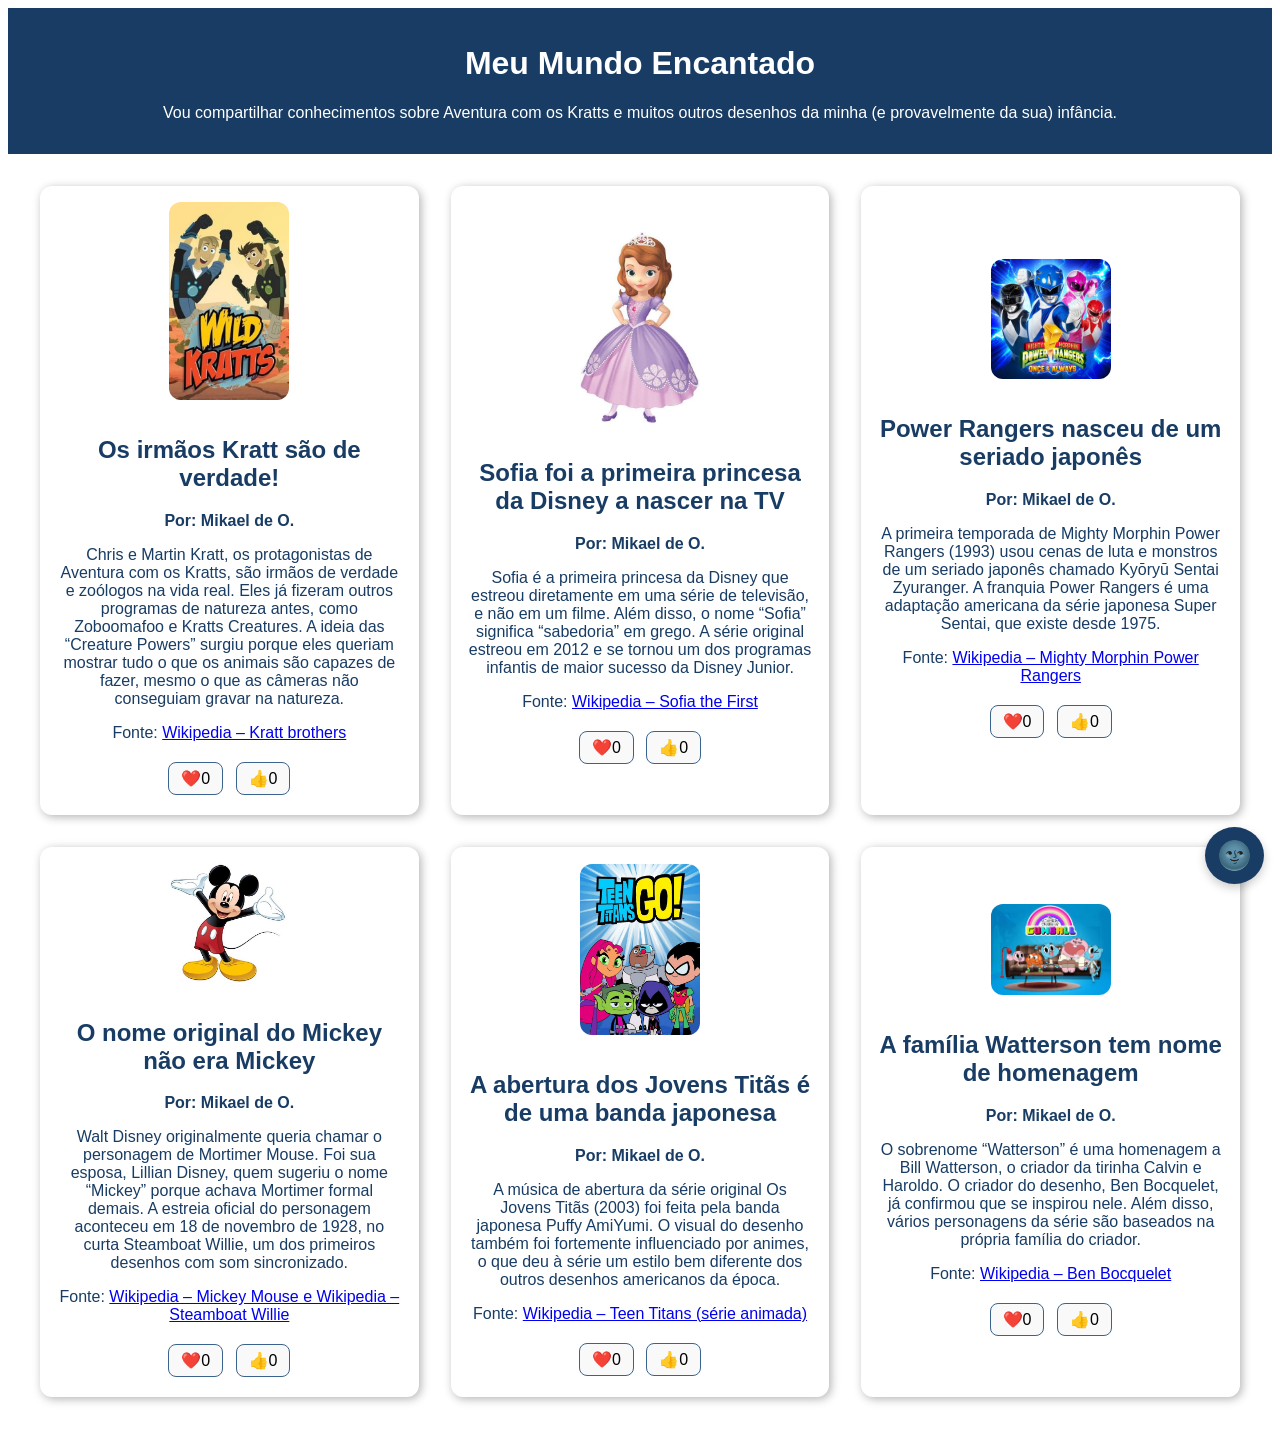
<file: index (1).html>
<!DOCTYPE html>
    <html lang="pt-br">

    <head>
        <meta charset="UTF-8">  
        <meta name="viewport" content="width=device-width, initial-scale=1.0">
        <title>Encantados</title>
        <link rel="stylesheet" href="style.css">
    </head>
    <body>
        <header>
            <h1>Meu Mundo Encantado</h1>
            <p>Vou compartilhar conhecimentos sobre Aventura com os Kratts e muitos outros desenhos da
                minha (e provavelmente da sua) infância.</p>
        </header>
        <main>
            <article>
                <img src="Kratts.jpeg" alt="Imagem dos Kratts">
                <div>
                    <h2>Os irmãos Kratt são de verdade!</h2>
                    <p class="artigo-autor">Por: Mikael de O. </p>
                    <p>Chris e Martin Kratt, os protagonistas de Aventura com os Kratts, são irmãos de verdade e zoólogos na vida real. Eles já fizeram outros programas de natureza antes, como Zoboomafoo e Kratts Creatures. A ideia das “Creature Powers” surgiu porque eles queriam mostrar tudo o que os animais são capazes de fazer, mesmo o que as câmeras não conseguiam gravar na natureza.</p>
                        <p class="artigo-fonte">Fonte: <a href="https://en.wikipedia.org/wiki/Kratt_brothers" target="_blank">Wikipedia – Kratt brothers</a></p>  
                    <button class="btn-like">❤️<span>0</span></button>
                    <button class="btn-like">👍<span>0</span></button>
                </div>
            </article>
            <article>
                <img src="Sofia.jpeg" alt="Imagem da Sofia">
                <div>
                    <h2>Sofia foi a primeira princesa da Disney a nascer na TV</h2>
                    <p class="artigo-autor">Por: Mikael de O. </p>
                    <p>Sofia é a primeira princesa da Disney que estreou diretamente em uma série de televisão, e não em um filme. Além disso, o nome “Sofia” significa “sabedoria” em grego. A série original estreou em 2012 e se tornou um dos programas infantis de maior sucesso da Disney Junior.</p>
                    <p class="artigo-fonte">Fonte: <a href="https://en.wikipedia.org/wiki/Sofia_the_First" target="_blank">Wikipedia – Sofia the First</a></p>
                    <button class="btn-like">❤️<span>0</span></button>
                    <button class="btn-like">👍<span>0</span></button>
                </div>
            </article>
            <article>
                <img src="Rangers.jpeg" alt="Imagem dos Power Rangers">
                <div>
                    <h2>Power Rangers nasceu de um seriado japonês</h2>
                    <p class="artigo-autor">Por: Mikael de O. </p>
                    <p>A primeira temporada de Mighty Morphin Power Rangers (1993) usou cenas de luta e monstros de um seriado japonês chamado Kyōryū Sentai Zyuranger. A franquia Power Rangers é uma adaptação americana da série japonesa Super Sentai, que existe desde 1975.</p>
                    <p class="artigo-fonte">Fonte: <a href="https://en.wikipedia.org/wiki/Mighty_Morphin_Power_Rangers" target="_blank">Wikipedia – Mighty Morphin Power Rangers</a></p>
                    <button class="btn-like">❤️<span>0</span></button>
                    <button class="btn-like">👍<span>0</span></button>
                </div>
            </article>
            <article>
                <img src="Mickey.jpeg" alt="Imagem do Mickey Mouse">
                <div>
                    <h2>O nome original do Mickey não era Mickey</h2>
                    <p class="artigo-autor">Por: Mikael de O. </p>
                    <p>Walt Disney originalmente queria chamar o personagem de Mortimer Mouse. Foi sua esposa, Lillian Disney, quem sugeriu o nome “Mickey” porque achava Mortimer formal demais. A estreia oficial do personagem aconteceu em 18 de novembro de 1928, no curta Steamboat Willie, um dos primeiros desenhos com som sincronizado.</p>
                    <p class="artigo-fonte">Fonte: <a href="https://en.wikipedia.org/wiki/Steamboat_Willie" target="_blank">Wikipedia – Mickey Mouse e Wikipedia – Steamboat Willie</a></p>
                    <button class="btn-like">❤️<span>0</span></button>
                    <button class="btn-like">👍<span>0</span></button>
                </div>
            </article>            
            <article>
                <img src="JovensTitans.jpeg" alt="Imagem dos Jovens Titãs">
                <div>
                    <h2>A abertura dos Jovens Titãs é de uma banda japonesa</h2>
                    <p class="artigo-autor">Por: Mikael de O. </p>
                    <p>A música de abertura da série original Os Jovens Titãs (2003) foi feita pela banda japonesa Puffy AmiYumi. O visual do desenho também foi fortemente influenciado por animes, o que deu à série um estilo bem diferente dos outros desenhos americanos da época.</p>
                    <p class="artigo-fonte">Fonte: <a href="https://pt.wikipedia.org/wiki/Teen_Titans_(s%C3%A9rie_animada)" target="_blank">Wikipedia – Teen Titans (série animada)</a></p>
                    <button class="btn-like">❤️<span>0</span></button>
                    <button class="btn-like">👍<span>0</span></button>
            </article>            
            <article>
                <img src="Gumball.jpeg" alt="Imagem do Gumball & Sua Família">
                <div>
                    <h2>A família Watterson tem nome de homenagem</h2>
                    <p class="artigo-autor">Por: Mikael de O. </p>
                    <p>O sobrenome “Watterson” é uma homenagem a Bill Watterson, o criador da tirinha Calvin e Haroldo. O criador do desenho, Ben Bocquelet, já confirmou que se inspirou nele. Além disso, vários personagens da série são baseados na própria família do criador.</p>
                    <p class="artigo-fonte">Fonte: <a href="https://en.wikipedia.org/wiki/Ben_Bocquelet" target="_blank">Wikipedia – Ben Bocquelet</a></p>
                    <button class="btn-like">❤️<span>0</span></button>
                    <button class="btn-like">👍<span>0</span></button>
                </div>
            </article>
            <button class="btn-tema-escuro">🌚</button>
        </main>
        <script src="script.js"></script>
    </body>
    </html>
</file>
<file: style.css>
:root {
    --cor-primaria: #183C63;
    --cor-secundaria: #3A638E;
    --cor-fundo: #FFFFFF;
    --cor-texto: #151428;
    --cor-contraste: #F3EEF7;
    --cor-botao: #F9F9F9;

    --fonte-texto: 'Segoe UI', sans-serif;
}

* {
    transition: background-color 0.3s ease;
}
.tema-escuro {
    --cor-primaria: #A6CEFE;
    --cor-secundaria: #98CAFF;
    --cor-fundo: #0F172A;
    --cor-texto: #FFFFFF;
    --cor-contraste: #1E293B;
    --cor-botao: #151428;
}

.tema-escuro a {
    color: var(--cor-secundaria);
}

.tema-escuro p {
    color: var(--cor-texto);
}

.tema-escuro header p {
    color: var(--cor-contraste);
}

body {
    max-width: 100vw;
    font-family: var(--fonte-texto);
}

header {
    background-color: var(--cor-primaria);
    color: var(--cor-fundo);
    text-align: center;
    margin: 0 auto;
    padding: 16px;
}

main {
    background-color: var(--cor-fundo);
    color: var(--cor-primaria);
    margin: 0 auto;
    padding: 16px;

    display: flex;
    flex-wrap: wrap;
}

article {
    display: flex;
    box-shadow: 2px 2px 10px rgba(0, 0, 0, 0.3);

    margin: 16px;
    gap: 16px;
    padding: 16px;

    flex: 1 1 25%;

    flex-direction: column;
    align-items: center;
    text-align: center;
    justify-content: center;
    border-radius: 12px;
}

img {
    width: 120px;
    height: auto;
    border-radius: 12px;
}
.artigo-autor {
    font-weight: bold;
}

.btn-tema-escuro {
    position: fixed;
    bottom: 16px;
    right: 16px;
    font-size: 28px;
    padding: 12px;
    background-color: var(--cor-primaria);
    border: none;
    border-radius: 50%;
    cursor: pointer;
    box-shadow: 0 4px 10px rgba(0, 0, 0, 0.2);
}

.tema-escuro .btn-like,
.tema-escuro button:not(.btn-tema-escuro) {
    background-color: var(--cor-botao);
    color: var(--cor-texto);
    border: 1px solid var(--cor-secundaria);
}

.tema-escuro .btn-like:hover {
    background-color: var(--cor-primaria);
    color: var(--cor-fundo);
}   

.btn-like {
    background-color: var(--cor-botao);
    border: 1px solid var(--cor-secundaria);
    border-radius: 8px;
    padding: 6px 12px;
    margin: 4px;
    cursor: pointer;
    font-size: 16px;
}

.btn-like:hover {
    background-color: var(--cor-primaria);
    color: var(--cor-fundo);
}
</file>
